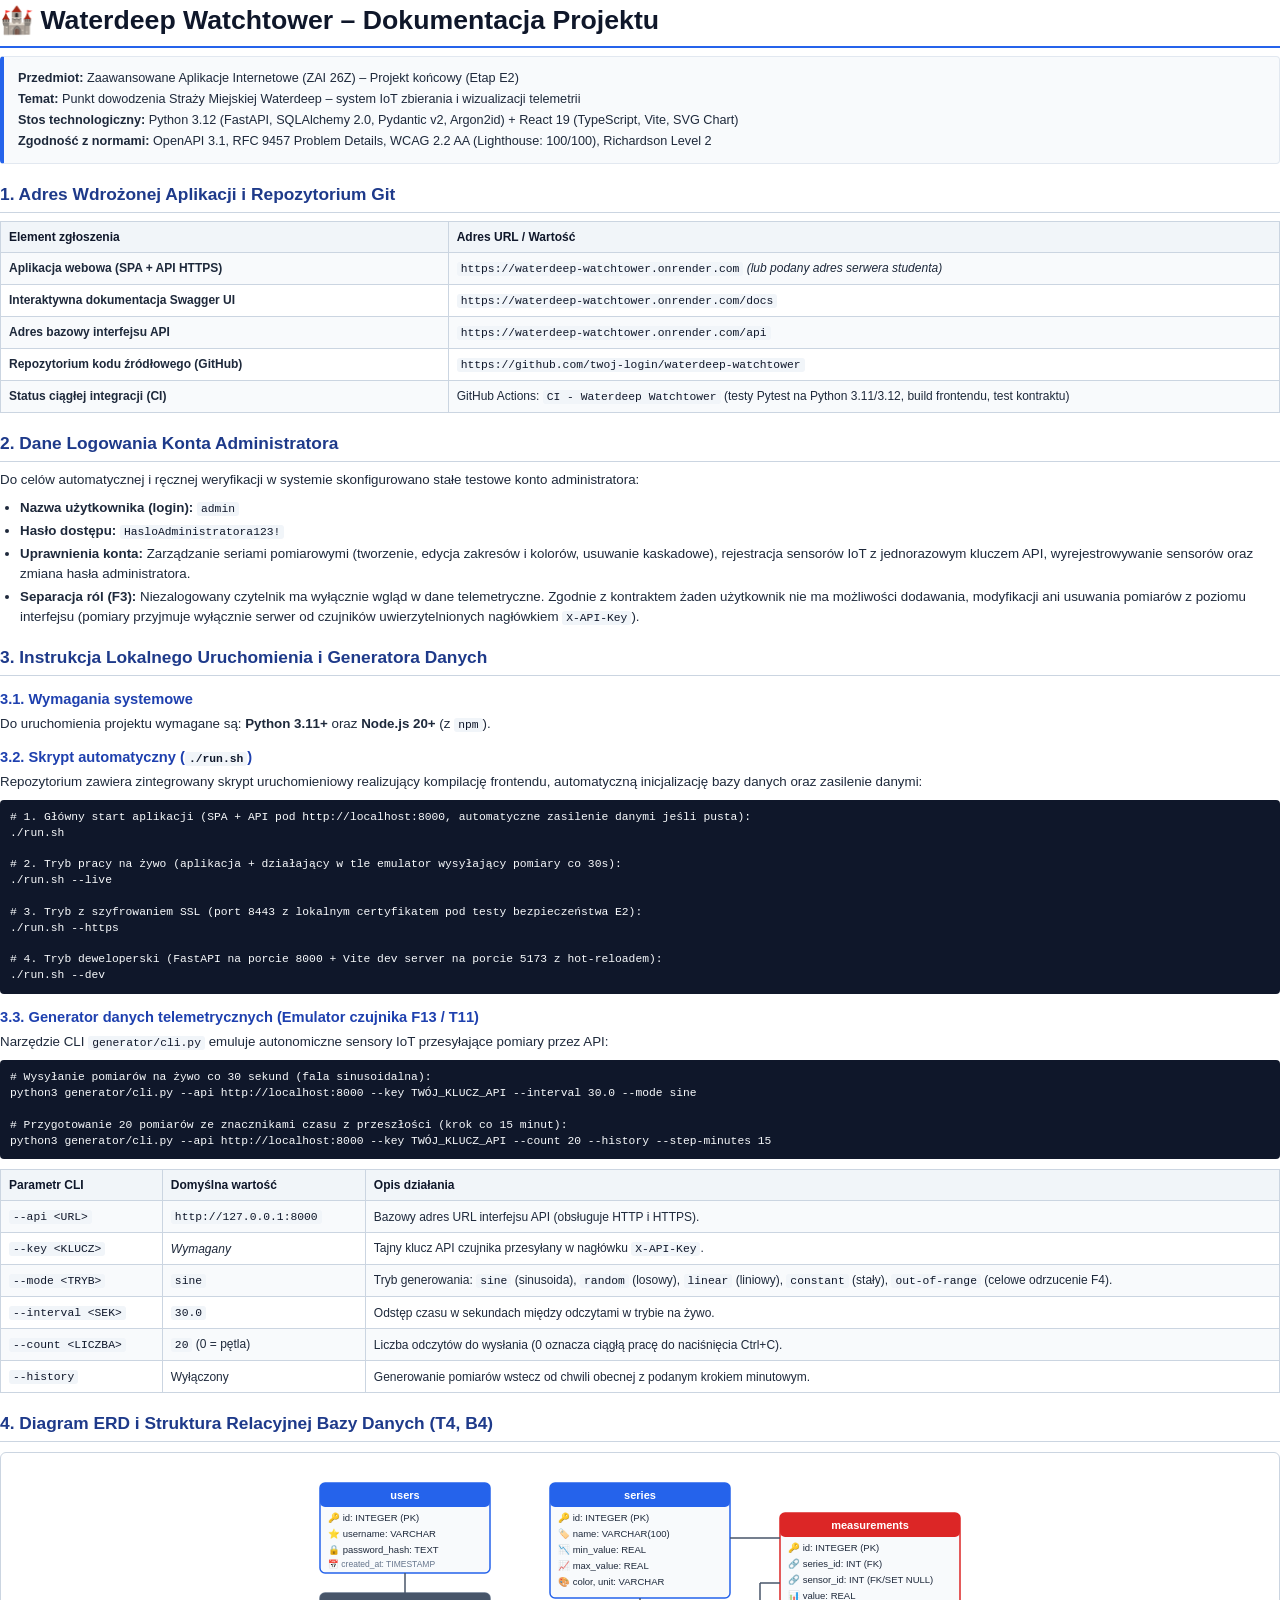
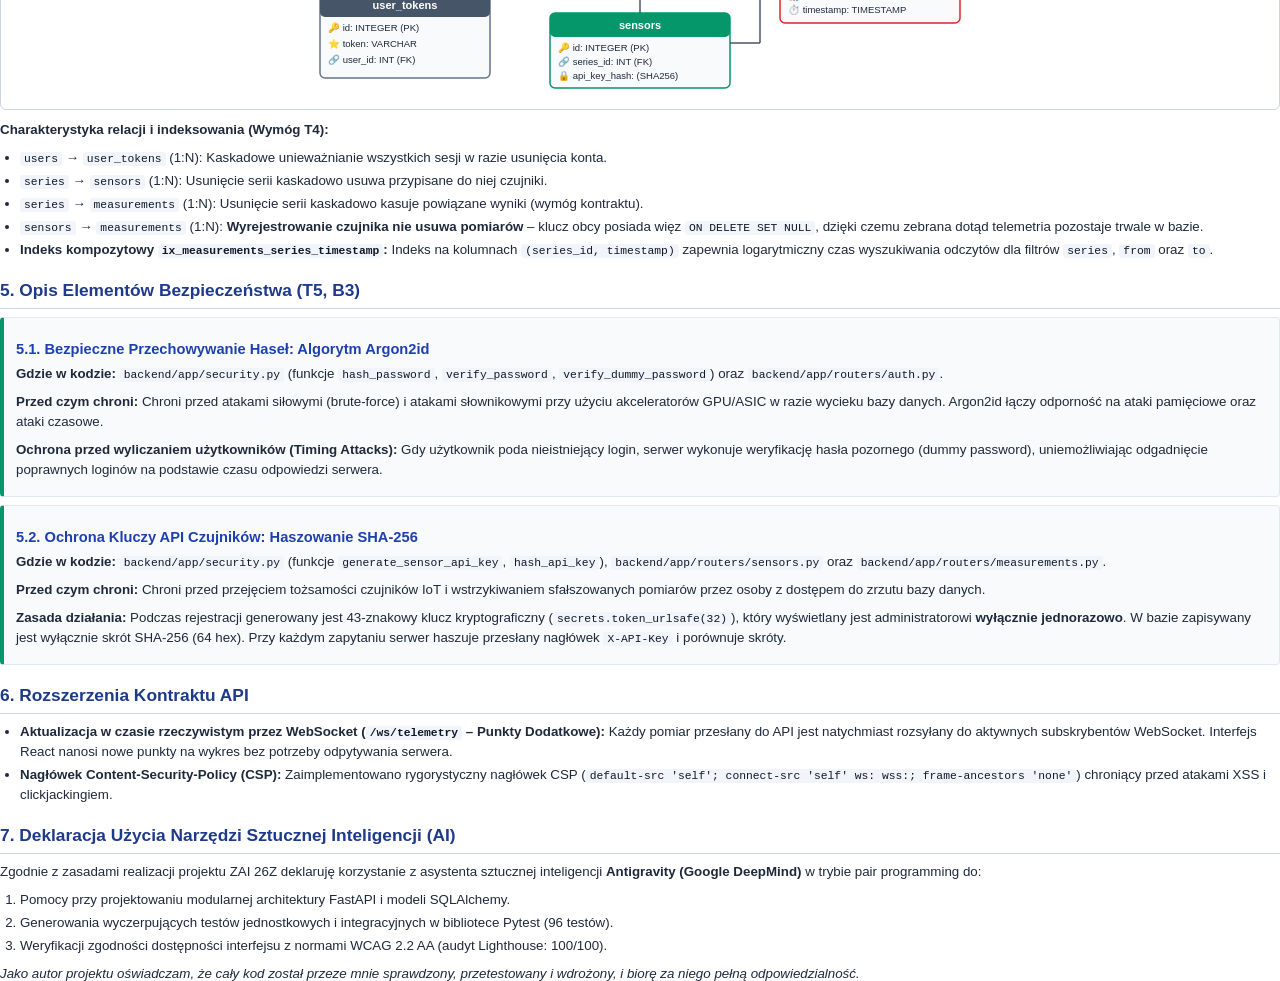
<file: docs/dokumentacja.html>
<!DOCTYPE html>
<html lang="pl">
<head>
  <meta charset="UTF-8">
  <title>Waterdeep Watchtower – Dokumentacja Projektu (ZAI 26Z)</title>
  <style>
    @page {
      size: A4;
      margin: 15mm 15mm 15mm 15mm;
      @bottom-right {
        content: counter(page) " / " counter(pages);
        font-size: 9pt;
        color: #64748b;
      }
    }
    body {
      font-family: -apple-system, BlinkMacSystemFont, "Segoe UI", Roboto, "Helvetica Neue", Arial, sans-serif;
      color: #1e293b;
      line-height: 1.5;
      font-size: 10pt;
      margin: 0;
      padding: 0;
    }
    h1 {
      font-size: 20pt;
      color: #0f172a;
      border-bottom: 2px solid #2563eb;
      padding-bottom: 6px;
      margin-top: 0;
      margin-bottom: 8px;
    }
    h2 {
      font-size: 13pt;
      color: #1e3a8a;
      border-bottom: 1px solid #cbd5e1;
      padding-bottom: 4px;
      margin-top: 18px;
      margin-bottom: 8px;
      page-break-after: avoid;
    }
    h3 {
      font-size: 11pt;
      color: #1e40af;
      margin-top: 12px;
      margin-bottom: 4px;
      page-break-after: avoid;
    }
    p, ul, ol {
      margin-top: 4px;
      margin-bottom: 8px;
    }
    ul, ol {
      padding-left: 20px;
    }
    li {
      margin-bottom: 3px;
    }
    .header-box {
      background-color: #f8fafc;
      border: 1px solid #e2e8f0;
      border-left: 4px solid #2563eb;
      padding: 10px 14px;
      margin-bottom: 14px;
      border-radius: 4px;
    }
    .header-box p {
      margin: 2px 0;
      font-size: 9.5pt;
    }
    table {
      width: 100%;
      border-collapse: collapse;
      margin: 8px 0;
      font-size: 9pt;
      page-break-inside: avoid;
    }
    th, td {
      border: 1px solid #cbd5e1;
      padding: 6px 8px;
      text-align: left;
    }
    th {
      background-color: #f1f5f9;
      color: #0f172a;
      font-weight: 600;
    }
    tr:nth-child(even) {
      background-color: #f8fafc;
    }
    code {
      font-family: ui-monospace, SFMono-Regular, Menlo, Monaco, Consolas, monospace;
      font-size: 8.5pt;
      background-color: #f1f5f9;
      color: #0f172a;
      padding: 1px 4px;
      border-radius: 3px;
    }
    pre {
      background-color: #0f172a;
      color: #f8fafc;
      padding: 10px;
      border-radius: 4px;
      font-size: 8.5pt;
      line-height: 1.4;
      overflow-x: auto;
      margin: 6px 0 10px 0;
      page-break-inside: avoid;
    }
    pre code {
      background: transparent;
      color: inherit;
      padding: 0;
    }
    .erd-container {
      background-color: #ffffff;
      border: 1px solid #cbd5e1;
      border-radius: 6px;
      padding: 10px;
      margin: 10px 0;
      text-align: center;
      page-break-inside: avoid;
    }
    .security-card {
      background-color: #f8fafc;
      border: 1px solid #e2e8f0;
      border-left: 4px solid #059669;
      padding: 8px 12px;
      margin: 8px 0;
      border-radius: 4px;
      page-break-inside: avoid;
    }
    .badge {
      display: inline-block;
      padding: 2px 6px;
      font-size: 7.5pt;
      font-weight: 600;
      border-radius: 9999px;
      background-color: #dbeafe;
      color: #1e40af;
    }
    .page-break {
      page-break-before: always;
    }
  </style>
</head>
<body>

  <h1>🏰 Waterdeep Watchtower – Dokumentacja Projektu</h1>
  
  <div class="header-box">
    <p><strong>Przedmiot:</strong> Zaawansowane Aplikacje Internetowe (ZAI 26Z) – Projekt końcowy (Etap E2)</p>
    <p><strong>Temat:</strong> Punkt dowodzenia Straży Miejskiej Waterdeep – system IoT zbierania i wizualizacji telemetrii</p>
    <p><strong>Stos technologiczny:</strong> Python 3.12 (FastAPI, SQLAlchemy 2.0, Pydantic v2, Argon2id) + React 19 (TypeScript, Vite, SVG Chart)</p>
    <p><strong>Zgodność z normami:</strong> OpenAPI 3.1, RFC 9457 Problem Details, WCAG 2.2 AA (Lighthouse: 100/100), Richardson Level 2</p>
  </div>

  <h2>1. Adres Wdrożonej Aplikacji i Repozytorium Git</h2>
  <table>
    <tr>
      <th style="width: 35%;">Element zgłoszenia</th>
      <th>Adres URL / Wartość</th>
    </tr>
    <tr>
      <td><strong>Aplikacja webowa (SPA + API HTTPS)</strong></td>
      <td><code>https://waterdeep-watchtower.onrender.com</code> <em>(lub podany adres serwera studenta)</em></td>
    </tr>
    <tr>
      <td><strong>Interaktywna dokumentacja Swagger UI</strong></td>
      <td><code>https://waterdeep-watchtower.onrender.com/docs</code></td>
    </tr>
    <tr>
      <td><strong>Adres bazowy interfejsu API</strong></td>
      <td><code>https://waterdeep-watchtower.onrender.com/api</code></td>
    </tr>
    <tr>
      <td><strong>Repozytorium kodu źródłowego (GitHub)</strong></td>
      <td><code>https://github.com/twoj-login/waterdeep-watchtower</code></td>
    </tr>
    <tr>
      <td><strong>Status ciągłej integracji (CI)</strong></td>
      <td>GitHub Actions: <code>CI - Waterdeep Watchtower</code> (testy Pytest na Python 3.11/3.12, build frontendu, test kontraktu)</td>
    </tr>
  </table>

  <h2>2. Dane Logowania Konta Administratora</h2>
  <p>Do celów automatycznej i ręcznej weryfikacji w systemie skonfigurowano stałe testowe konto administratora:</p>
  <ul>
    <li><strong>Nazwa użytkownika (login):</strong> <code>admin</code></li>
    <li><strong>Hasło dostępu:</strong> <code>HasloAdministratora123!</code></li>
    <li><strong>Uprawnienia konta:</strong> Zarządzanie seriami pomiarowymi (tworzenie, edycja zakresów i kolorów, usuwanie kaskadowe), rejestracja sensorów IoT z jednorazowym kluczem API, wyrejestrowywanie sensorów oraz zmiana hasła administratora.</li>
    <li><strong>Separacja ról (F3):</strong> Niezalogowany czytelnik ma wyłącznie wgląd w dane telemetryczne. Zgodnie z kontraktem żaden użytkownik nie ma możliwości dodawania, modyfikacji ani usuwania pomiarów z poziomu interfejsu (pomiary przyjmuje wyłącznie serwer od czujników uwierzytelnionych nagłówkiem <code>X-API-Key</code>).</li>
  </ul>

  <h2>3. Instrukcja Lokalnego Uruchomienia i Generatora Danych</h2>

  <h3>3.1. Wymagania systemowe</h3>
  <p>Do uruchomienia projektu wymagane są: <strong>Python 3.11+</strong> oraz <strong>Node.js 20+</strong> (z <code>npm</code>).</p>

  <h3>3.2. Skrypt automatyczny (<code>./run.sh</code>)</h3>
  <p>Repozytorium zawiera zintegrowany skrypt uruchomieniowy realizujący kompilację frontendu, automatyczną inicjalizację bazy danych oraz zasilenie danymi:</p>
  <pre><code># 1. Główny start aplikacji (SPA + API pod http://localhost:8000, automatyczne zasilenie danymi jeśli pusta):
./run.sh

# 2. Tryb pracy na żywo (aplikacja + działający w tle emulator wysyłający pomiary co 30s):
./run.sh --live

# 3. Tryb z szyfrowaniem SSL (port 8443 z lokalnym certyfikatem pod testy bezpieczeństwa E2):
./run.sh --https

# 4. Tryb deweloperski (FastAPI na porcie 8000 + Vite dev server na porcie 5173 z hot-reloadem):
./run.sh --dev</code></pre>

  <h3>3.3. Generator danych telemetrycznych (Emulator czujnika F13 / T11)</h3>
  <p>Narzędzie CLI <code>generator/cli.py</code> emuluje autonomiczne sensory IoT przesyłające pomiary przez API:</p>
  <pre><code># Wysyłanie pomiarów na żywo co 30 sekund (fala sinusoidalna):
python3 generator/cli.py --api http://localhost:8000 --key TWÓJ_KLUCZ_API --interval 30.0 --mode sine

# Przygotowanie 20 pomiarów ze znacznikami czasu z przeszłości (krok co 15 minut):
python3 generator/cli.py --api http://localhost:8000 --key TWÓJ_KLUCZ_API --count 20 --history --step-minutes 15</code></pre>
  
  <table>
    <tr>
      <th>Parametr CLI</th>
      <th>Domyślna wartość</th>
      <th>Opis działania</th>
    </tr>
    <tr>
      <td><code>--api &lt;URL&gt;</code></td>
      <td><code>http://127.0.0.1:8000</code></td>
      <td>Bazowy adres URL interfejsu API (obsługuje HTTP i HTTPS).</td>
    </tr>
    <tr>
      <td><code>--key &lt;KLUCZ&gt;</code></td>
      <td><em>Wymagany</em></td>
      <td>Tajny klucz API czujnika przesyłany w nagłówku <code>X-API-Key</code>.</td>
    </tr>
    <tr>
      <td><code>--mode &lt;TRYB&gt;</code></td>
      <td><code>sine</code></td>
      <td>Tryb generowania: <code>sine</code> (sinusoida), <code>random</code> (losowy), <code>linear</code> (liniowy), <code>constant</code> (stały), <code>out-of-range</code> (celowe odrzucenie F4).</td>
    </tr>
    <tr>
      <td><code>--interval &lt;SEK&gt;</code></td>
      <td><code>30.0</code></td>
      <td>Odstęp czasu w sekundach między odczytami w trybie na żywo.</td>
    </tr>
    <tr>
      <td><code>--count &lt;LICZBA&gt;</code></td>
      <td><code>20</code> (0 = pętla)</td>
      <td>Liczba odczytów do wysłania (0 oznacza ciągłą pracę do naciśnięcia Ctrl+C).</td>
    </tr>
    <tr>
      <td><code>--history</code></td>
      <td>Wyłączony</td>
      <td>Generowanie pomiarów wstecz od chwili obecnej z podanym krokiem minutowym.</td>
    </tr>
  </table>

  <div class="page-break"></div>

  <h2>4. Diagram ERD i Struktura Relacyjnej Bazy Danych (T4, B4)</h2>
  
  <div class="erd-container">
    <svg width="680" height="230" viewBox="0 0 680 230" xmlns="http://www.w3.org/2000/svg">
      <!-- Users Table -->
      <rect x="20" y="20" width="170" height="90" rx="5" fill="#f8fafc" stroke="#2563eb" stroke-width="1.5"/>
      <rect x="20" y="20" width="170" height="24" rx="5" fill="#2563eb"/>
      <text x="105" y="36" fill="#ffffff" font-size="11" font-weight="bold" text-anchor="middle">users</text>
      <text x="28" y="58" fill="#1e293b" font-size="9.5">🔑 id: INTEGER (PK)</text>
      <text x="28" y="74" fill="#1e293b" font-size="9.5">⭐ username: VARCHAR</text>
      <text x="28" y="90" fill="#1e293b" font-size="9.5">🔒 password_hash: TEXT</text>
      <text x="28" y="104" fill="#64748b" font-size="8.5">📅 created_at: TIMESTAMP</text>

      <!-- User Tokens Table -->
      <rect x="20" y="130" width="170" height="85" rx="5" fill="#f8fafc" stroke="#64748b" stroke-width="1.5"/>
      <rect x="20" y="130" width="170" height="24" rx="5" fill="#475569"/>
      <text x="105" y="146" fill="#ffffff" font-size="11" font-weight="bold" text-anchor="middle">user_tokens</text>
      <text x="28" y="168" fill="#1e293b" font-size="9.5">🔑 id: INTEGER (PK)</text>
      <text x="28" y="184" fill="#1e293b" font-size="9.5">⭐ token: VARCHAR</text>
      <text x="28" y="200" fill="#1e293b" font-size="9.5">🔗 user_id: INT (FK)</text>

      <!-- Series Table -->
      <rect x="250" y="20" width="180" height="115" rx="5" fill="#f8fafc" stroke="#2563eb" stroke-width="1.5"/>
      <rect x="250" y="20" width="180" height="24" rx="5" fill="#2563eb"/>
      <text x="340" y="36" fill="#ffffff" font-size="11" font-weight="bold" text-anchor="middle">series</text>
      <text x="258" y="58" fill="#1e293b" font-size="9.5">🔑 id: INTEGER (PK)</text>
      <text x="258" y="74" fill="#1e293b" font-size="9.5">🏷️ name: VARCHAR(100)</text>
      <text x="258" y="90" fill="#1e293b" font-size="9.5">📉 min_value: REAL</text>
      <text x="258" y="106" fill="#1e293b" font-size="9.5">📈 max_value: REAL</text>
      <text x="258" y="122" fill="#1e293b" font-size="9.5">🎨 color, unit: VARCHAR</text>

      <!-- Sensors Table -->
      <rect x="250" y="150" width="180" height="75" rx="5" fill="#f8fafc" stroke="#059669" stroke-width="1.5"/>
      <rect x="250" y="150" width="180" height="24" rx="5" fill="#059669"/>
      <text x="340" y="166" fill="#ffffff" font-size="11" font-weight="bold" text-anchor="middle">sensors</text>
      <text x="258" y="188" fill="#1e293b" font-size="9.5">🔑 id: INTEGER (PK)</text>
      <text x="258" y="202" fill="#1e293b" font-size="9.5">🔗 series_id: INT (FK)</text>
      <text x="258" y="216" fill="#1e293b" font-size="9.5">🔒 api_key_hash: (SHA256)</text>

      <!-- Measurements Table -->
      <rect x="480" y="50" width="180" height="110" rx="5" fill="#f8fafc" stroke="#dc2626" stroke-width="1.5"/>
      <rect x="480" y="50" width="180" height="24" rx="5" fill="#dc2626"/>
      <text x="570" y="66" fill="#ffffff" font-size="11" font-weight="bold" text-anchor="middle">measurements</text>
      <text x="488" y="88" fill="#1e293b" font-size="9.5">🔑 id: INTEGER (PK)</text>
      <text x="488" y="104" fill="#1e293b" font-size="9.5">🔗 series_id: INT (FK)</text>
      <text x="488" y="120" fill="#1e293b" font-size="9.5">🔗 sensor_id: INT (FK/SET NULL)</text>
      <text x="488" y="136" fill="#1e293b" font-size="9.5">📊 value: REAL</text>
      <text x="488" y="150" fill="#1e293b" font-size="9.5">⏱️ timestamp: TIMESTAMP</text>

      <!-- Connecting Lines -->
      <line x1="105" y1="110" x2="105" y2="130" stroke="#475569" stroke-width="1.5"/>
      <line x1="340" y1="135" x2="340" y2="150" stroke="#475569" stroke-width="1.5"/>
      <line x1="430" y1="75" x2="480" y2="75" stroke="#475569" stroke-width="1.5"/>
      <line x1="430" y1="180" x2="460" y2="180" stroke="#475569" stroke-width="1.5"/>
      <line x1="460" y1="180" x2="460" y2="120" stroke="#475569" stroke-width="1.5"/>
      <line x1="460" y1="120" x2="480" y2="120" stroke="#475569" stroke-width="1.5"/>
    </svg>
  </div>

  <p><strong>Charakterystyka relacji i indeksowania (Wymóg T4):</strong></p>
  <ul>
    <li><code>users</code> &rarr; <code>user_tokens</code> (1:N): Kaskadowe unieważnianie wszystkich sesji w razie usunięcia konta.</li>
    <li><code>series</code> &rarr; <code>sensors</code> (1:N): Usunięcie serii kaskadowo usuwa przypisane do niej czujniki.</li>
    <li><code>series</code> &rarr; <code>measurements</code> (1:N): Usunięcie serii kaskadowo kasuje powiązane wyniki (wymóg kontraktu).</li>
    <li><code>sensors</code> &rarr; <code>measurements</code> (1:N): <strong>Wyrejestrowanie czujnika nie usuwa pomiarów</strong> – klucz obcy posiada więz <code>ON DELETE SET NULL</code>, dzięki czemu zebrana dotąd telemetria pozostaje trwale w bazie.</li>
    <li><strong>Indeks kompozytowy <code>ix_measurements_series_timestamp</code>:</strong> Indeks na kolumnach <code>(series_id, timestamp)</code> zapewnia logarytmiczny czas wyszukiwania odczytów dla filtrów <code>series</code>, <code>from</code> oraz <code>to</code>.</li>
  </ul>

  <h2>5. Opis Elementów Bezpieczeństwa (T5, B3)</h2>

  <div class="security-card">
    <h3>5.1. Bezpieczne Przechowywanie Haseł: Algorytm Argon2id</h3>
    <p><strong>Gdzie w kodzie:</strong> <code>backend/app/security.py</code> (funkcje <code>hash_password</code>, <code>verify_password</code>, <code>verify_dummy_password</code>) oraz <code>backend/app/routers/auth.py</code>.</p>
    <p><strong>Przed czym chroni:</strong> Chroni przed atakami siłowymi (brute-force) i atakami słownikowymi przy użyciu akceleratorów GPU/ASIC w razie wycieku bazy danych. Argon2id łączy odporność na ataki pamięciowe oraz ataki czasowe.</p>
    <p><strong>Ochrona przed wyliczaniem użytkowników (Timing Attacks):</strong> Gdy użytkownik poda nieistniejący login, serwer wykonuje weryfikację hasła pozornego (dummy password), uniemożliwiając odgadnięcie poprawnych loginów na podstawie czasu odpowiedzi serwera.</p>
  </div>

  <div class="security-card">
    <h3>5.2. Ochrona Kluczy API Czujników: Haszowanie SHA-256</h3>
    <p><strong>Gdzie w kodzie:</strong> <code>backend/app/security.py</code> (funkcje <code>generate_sensor_api_key</code>, <code>hash_api_key</code>), <code>backend/app/routers/sensors.py</code> oraz <code>backend/app/routers/measurements.py</code>.</p>
    <p><strong>Przed czym chroni:</strong> Chroni przed przejęciem tożsamości czujników IoT i wstrzykiwaniem sfałszowanych pomiarów przez osoby z dostępem do zrzutu bazy danych.</p>
    <p><strong>Zasada działania:</strong> Podczas rejestracji generowany jest 43-znakowy klucz kryptograficzny (<code>secrets.token_urlsafe(32)</code>), który wyświetlany jest administratorowi <strong>wyłącznie jednorazowo</strong>. W bazie zapisywany jest wyłącznie skrót SHA-256 (64 hex). Przy każdym zapytaniu serwer haszuje przesłany nagłówek <code>X-API-Key</code> i porównuje skróty.</p>
  </div>

  <h2>6. Rozszerzenia Kontraktu API</h2>
  <ul>
    <li><strong>Aktualizacja w czasie rzeczywistym przez WebSocket (<code>/ws/telemetry</code> – Punkty Dodatkowe):</strong> Każdy pomiar przesłany do API jest natychmiast rozsyłany do aktywnych subskrybentów WebSocket. Interfejs React nanosi nowe punkty na wykres bez potrzeby odpytywania serwera.</li>
    <li><strong>Nagłówek Content-Security-Policy (CSP):</strong> Zaimplementowano rygorystyczny nagłówek CSP (<code>default-src 'self'; connect-src 'self' ws: wss:; frame-ancestors 'none'</code>) chroniący przed atakami XSS i clickjackingiem.</li>
  </ul>

  <h2>7. Deklaracja Użycia Narzędzi Sztucznej Inteligencji (AI)</h2>
  <p>Zgodnie z zasadami realizacji projektu ZAI 26Z deklaruję korzystanie z asystenta sztucznej inteligencji <strong>Antigravity (Google DeepMind)</strong> w trybie pair programming do:</p>
  <ol>
    <li>Pomocy przy projektowaniu modularnej architektury FastAPI i modeli SQLAlchemy.</li>
    <li>Generowania wyczerpujących testów jednostkowych i integracyjnych w bibliotece Pytest (96 testów).</li>
    <li>Weryfikacji zgodności dostępności interfejsu z normami WCAG 2.2 AA (audyt Lighthouse: 100/100).</li>
  </ol>
  <p><em>Jako autor projektu oświadczam, że cały kod został przeze mnie sprawdzony, przetestowany i wdrożony, i biorę za niego pełną odpowiedzialność.</em></p>

</body>
</html>
</file>
